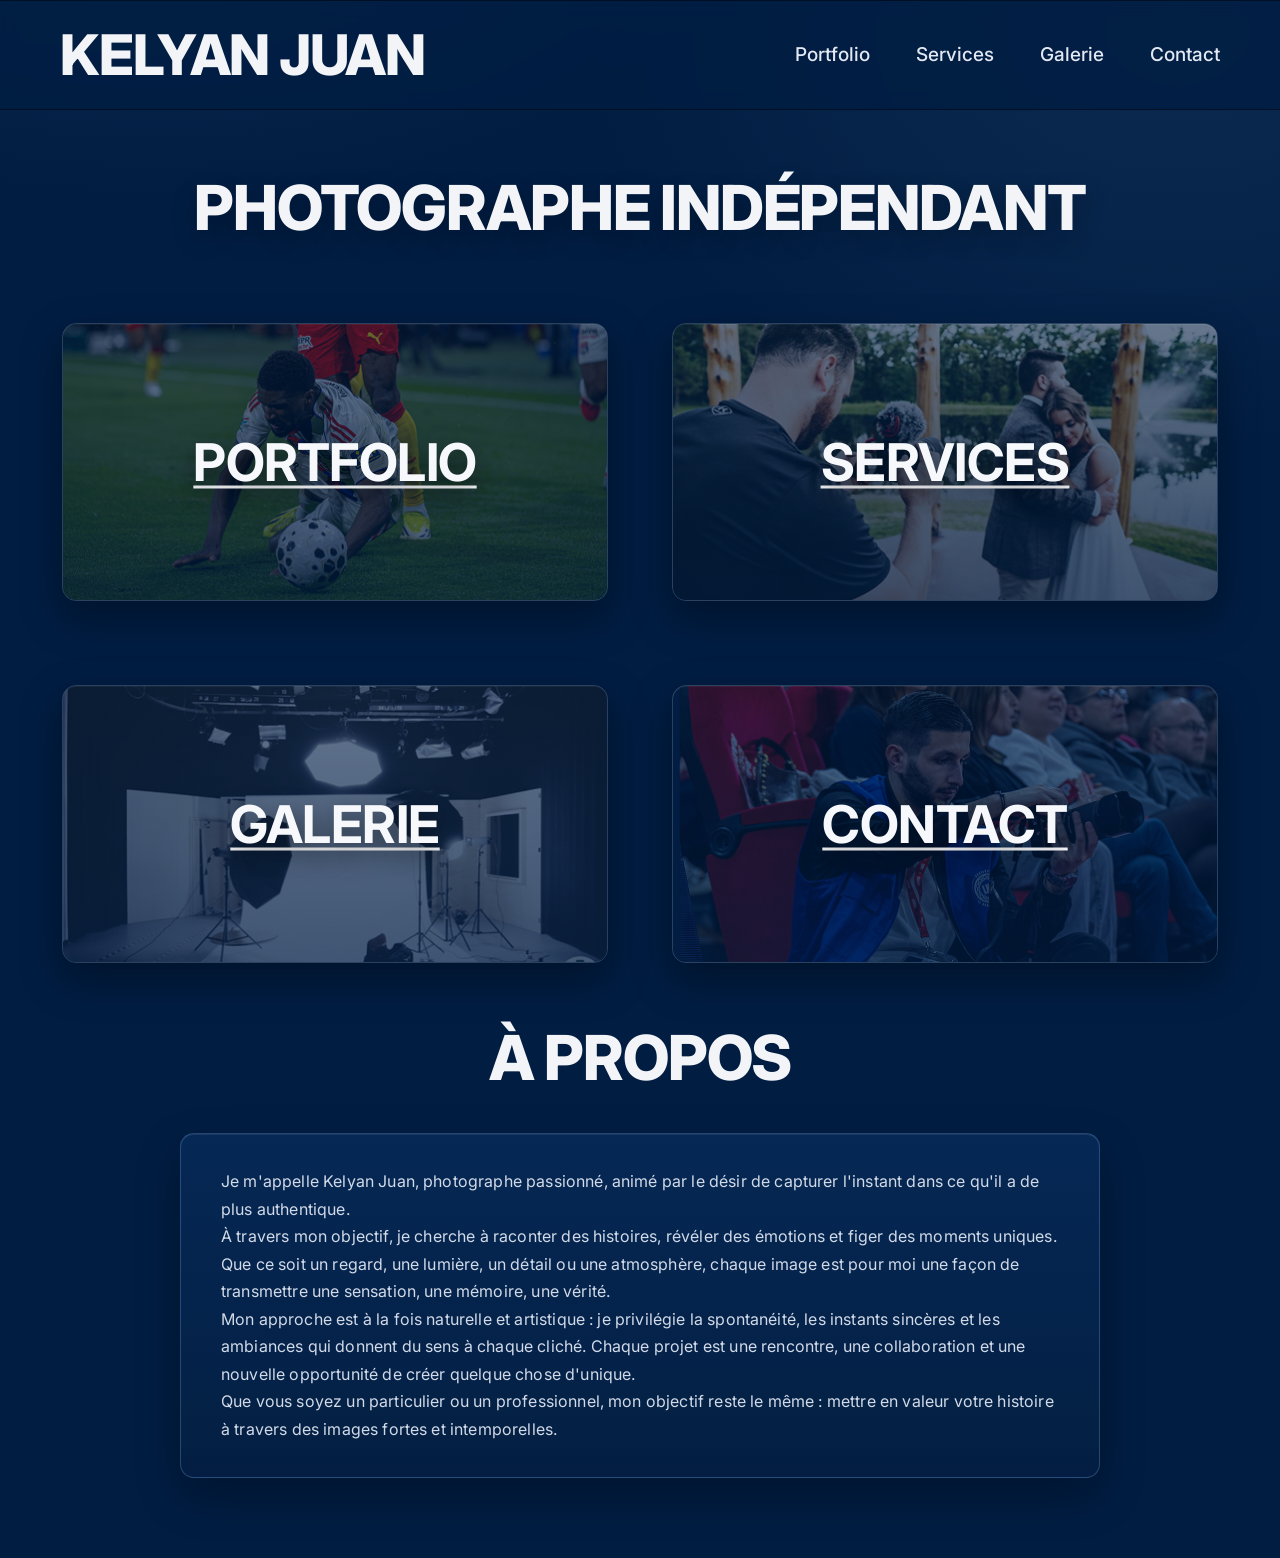
<file: index.html>
<!DOCTYPE html>
<html lang="fr">
  <head>
    <meta charset="UTF-8" />
    <meta name="viewport" content="width=device-width, initial-scale=1.0" />
    <title>Kelyan Juan - Photographe</title>
    <link rel="preconnect" href="https://fonts.googleapis.com" />
    <link rel="preconnect" href="https://fonts.gstatic.com" crossorigin />
    <link
      href="https://fonts.googleapis.com/css2?family=Inter:wght@400;500;600;700;800&display=swap"
      rel="stylesheet"
    />
    <link rel="stylesheet" href="style.css" />
  </head>
  <body>
    <header class="topbar">
      <div class="container topbar__inner">
        <a href="#" class="brand">KELYAN JUAN</a>
        <nav>
          <ul class="menu">
            <li><a href="portfolio.html">Portfolio</a></li>
            <li><a href="services.html">Services</a></li>
            <li><a href="galerie.html">Galerie</a></li>
            <li><a href="contact.html">Contact</a></li>
          </ul>
        </nav>
      </div>
    </header>

    <main>
      <section class="hero container">
        <h1>PHOTOGRAPHE INDÉPENDANT</h1>

        <div class="cards-grid">
          <a href="portfolio.html" class="card">
            <img src="assets/Rectangle 1.png" alt="Portfolio" />
            <span>PORTFOLIO</span>
          </a>
          <a href="services.html" class="card">
            <img src="assets/Rectangle 4.png" alt="Services" />
            <span>SERVICES</span>
          </a>
          <a href="galerie.html" class="card">
            <img src="assets/Rectangle 5.png" alt="Galerie" />
            <span>GALERIE</span>
          </a>
          <a href="contact.html" class="card">
            <img src="assets/Rectangle 6.png" alt="Contact" />
            <span>CONTACT</span>
          </a>
        </div>
      </section>

      <section class="about container">
        <h2>À PROPOS</h2>
        <div class="about-panel">
          <p>
            Je m'appelle Kelyan Juan, photographe passionné, animé par le désir de capturer
            l'instant dans ce qu'il a de plus authentique.
            <br />
            À travers mon objectif, je cherche à raconter des histoires, révéler des émotions
            et figer des moments uniques. Que ce soit un regard, une lumière, un détail ou une
            atmosphère, chaque image est pour moi une façon de transmettre une sensation, une
            mémoire, une vérité.
            <br />
            Mon approche est à la fois naturelle et artistique : je privilégie la spontanéité,
            les instants sincères et les ambiances qui donnent du sens à chaque cliché. Chaque
            projet est une rencontre, une collaboration et une nouvelle opportunité de créer
            quelque chose d'unique.
            <br />
            Que vous soyez un particulier ou un professionnel, mon objectif reste le même :
            mettre en valeur votre histoire à travers des images fortes et intemporelles.
          </p>
        </div>
      </section>
    </main>

    <script src="script.js"></script>
  </body>
</html>
</file>
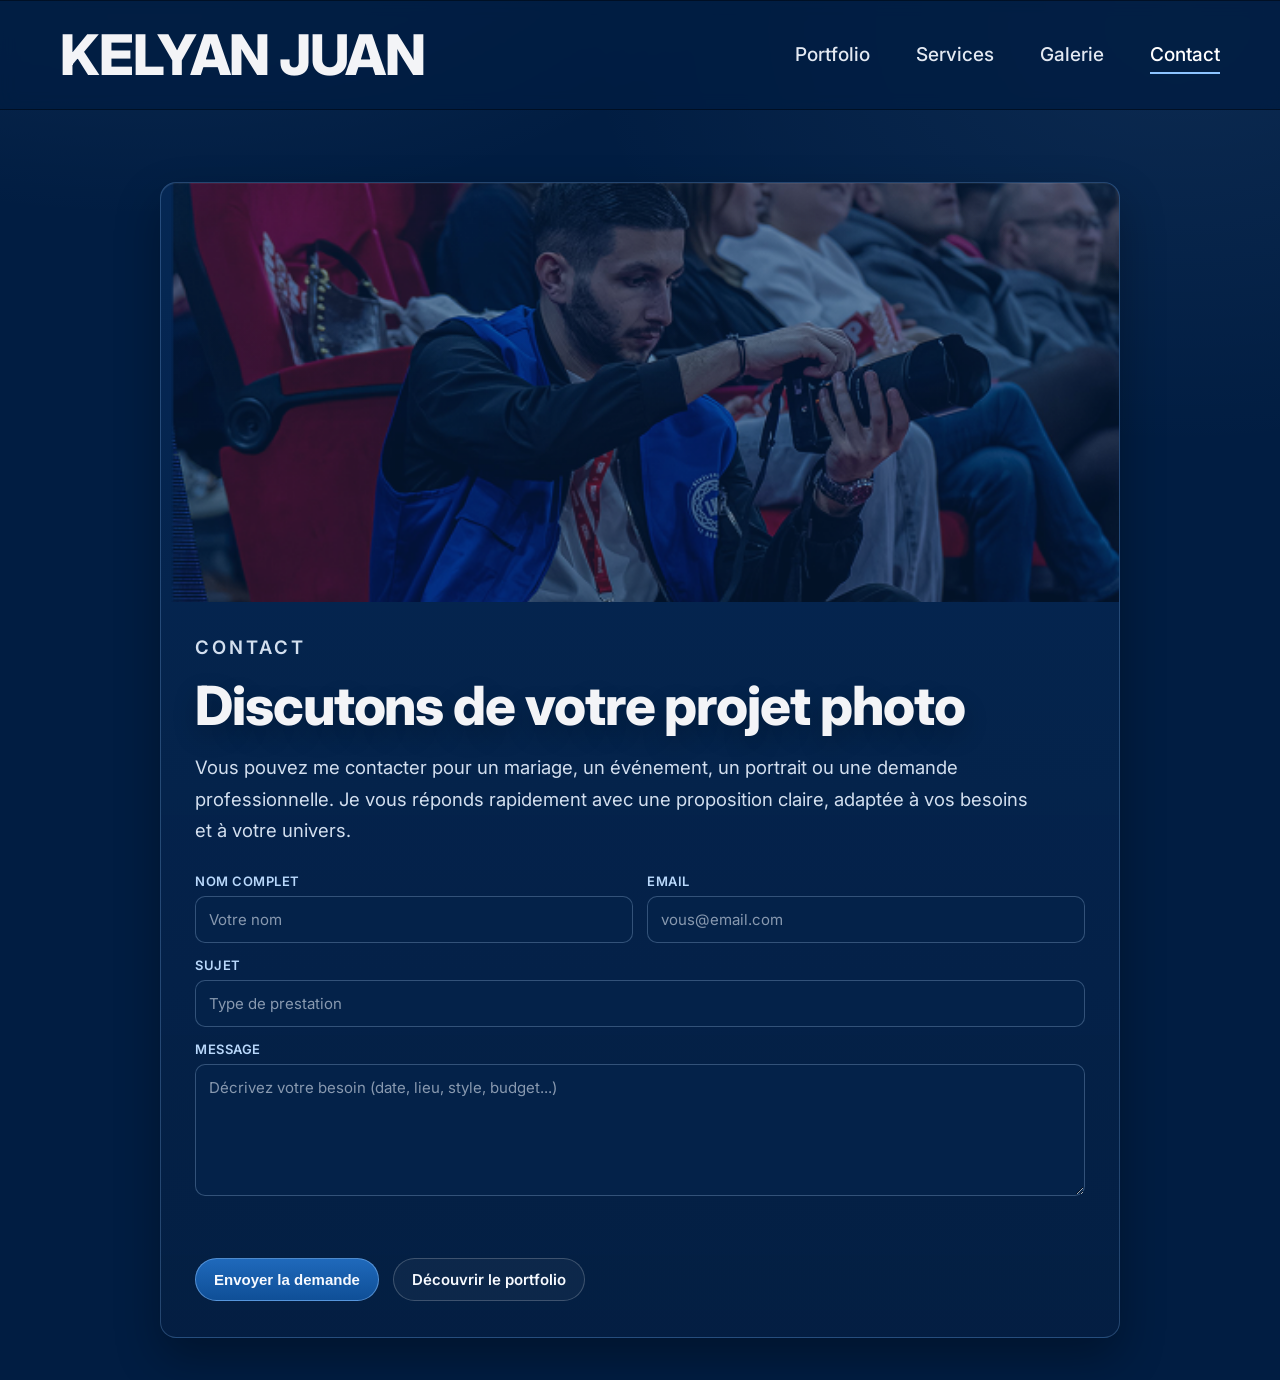
<file: contact.html>
<!DOCTYPE html>
<html lang="fr">
  <head>
    <meta charset="UTF-8" />
    <meta name="viewport" content="width=device-width, initial-scale=1.0" />
    <title>Contact - Kelyan Juan</title>
    <link rel="preconnect" href="https://fonts.googleapis.com" />
    <link rel="preconnect" href="https://fonts.gstatic.com" crossorigin />
    <link
      href="https://fonts.googleapis.com/css2?family=Inter:wght@400;500;600;700;800&display=swap"
      rel="stylesheet"
    />
    <link rel="stylesheet" href="style.css" />
  </head>
  <body class="inner-page">
    <header class="topbar">
      <div class="container topbar__inner">
        <a href="index.html" class="brand">KELYAN JUAN</a>
        <nav>
          <ul class="menu">
            <li><a href="portfolio.html">Portfolio</a></li>
            <li><a href="services.html">Services</a></li>
            <li><a href="galerie.html">Galerie</a></li>
            <li><a href="contact.html">Contact</a></li>
          </ul>
        </nav>
      </div>
    </header>

    <main class="container inner-hero">
      <article class="inner-card">
        <img class="inner-card__media" src="assets/Rectangle 6.png" alt="Contact photographe" />
        <div class="inner-card__body">
          <p class="inner-card__kicker">Contact</p>
          <h1>Discutons de votre projet photo</h1>
          <p>
            Vous pouvez me contacter pour un mariage, un événement, un portrait ou une demande
            professionnelle. Je vous réponds rapidement avec une proposition claire, adaptée à
            vos besoins et à votre univers.
          </p>
          <form class="contact-form" id="contactForm" novalidate>
            <div class="form-grid">
              <label class="field">
                <span>Nom complet</span>
                <input type="text" name="name" placeholder="Votre nom" required />
              </label>
              <label class="field">
                <span>Email</span>
                <input type="email" name="email" placeholder="vous@email.com" required />
              </label>
            </div>

            <label class="field">
              <span>Sujet</span>
              <input type="text" name="subject" placeholder="Type de prestation" required />
            </label>

            <label class="field">
              <span>Message</span>
              <textarea
                name="message"
                rows="5"
                placeholder="Décrivez votre besoin (date, lieu, style, budget...)"
                required
              ></textarea>
            </label>

            <p class="form-feedback" id="formFeedback" aria-live="polite"></p>

            <div class="inner-actions">
              <button class="btn btn--primary" type="submit">Envoyer la demande</button>
              <a class="btn btn--ghost" href="portfolio.html">Découvrir le portfolio</a>
            </div>
          </form>
        </div>
      </article>
    </main>

    <script src="script.js"></script>
  </body>
</html>
</file>
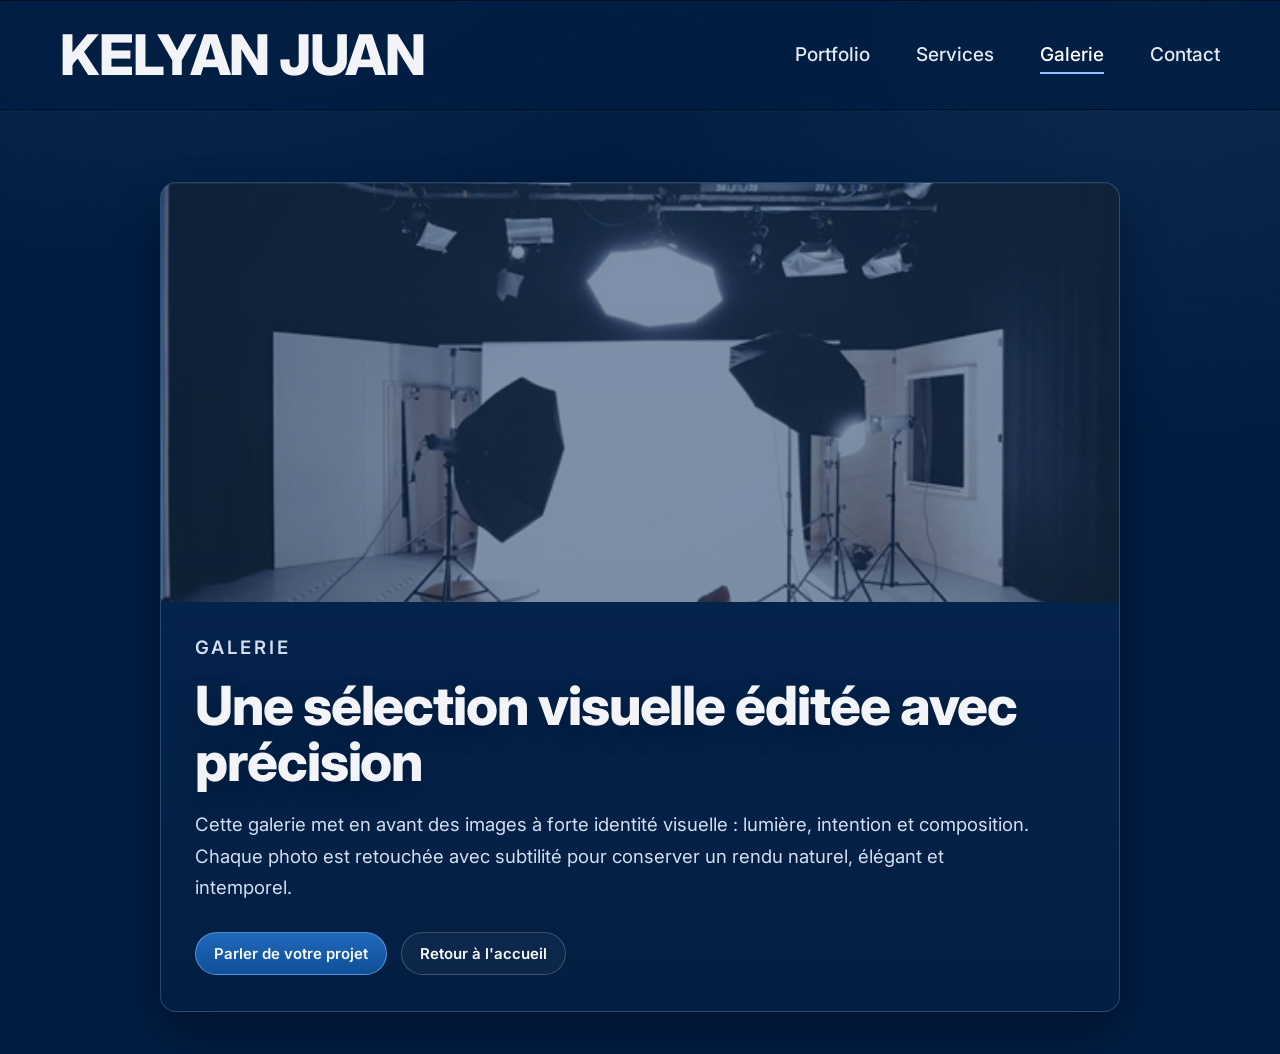
<file: galerie.html>
<!DOCTYPE html>
<html lang="fr">
  <head>
    <meta charset="UTF-8" />
    <meta name="viewport" content="width=device-width, initial-scale=1.0" />
    <title>Galerie - Kelyan Juan</title>
    <link rel="preconnect" href="https://fonts.googleapis.com" />
    <link rel="preconnect" href="https://fonts.gstatic.com" crossorigin />
    <link
      href="https://fonts.googleapis.com/css2?family=Inter:wght@400;500;600;700;800&display=swap"
      rel="stylesheet"
    />
    <link rel="stylesheet" href="style.css" />
  </head>
  <body class="inner-page">
    <header class="topbar">
      <div class="container topbar__inner">
        <a href="index.html" class="brand">KELYAN JUAN</a>
        <nav>
          <ul class="menu">
            <li><a href="portfolio.html">Portfolio</a></li>
            <li><a href="services.html">Services</a></li>
            <li><a href="galerie.html">Galerie</a></li>
            <li><a href="contact.html">Contact</a></li>
          </ul>
        </nav>
      </div>
    </header>

    <main class="container inner-hero">
      <article class="inner-card">
        <img class="inner-card__media" src="assets/Rectangle 5.png" alt="Galerie studio" />
        <div class="inner-card__body">
          <p class="inner-card__kicker">Galerie</p>
          <h1>Une sélection visuelle éditée avec précision</h1>
          <p>
            Cette galerie met en avant des images à forte identité visuelle : lumière, intention
            et composition. Chaque photo est retouchée avec subtilité pour conserver un rendu
            naturel, élégant et intemporel.
          </p>
          <div class="inner-actions">
            <a class="btn btn--primary" href="contact.html">Parler de votre projet</a>
            <a class="btn btn--ghost" href="index.html">Retour à l'accueil</a>
          </div>
        </div>
      </article>
    </main>

    <script src="script.js"></script>
  </body>
</html>
</file>
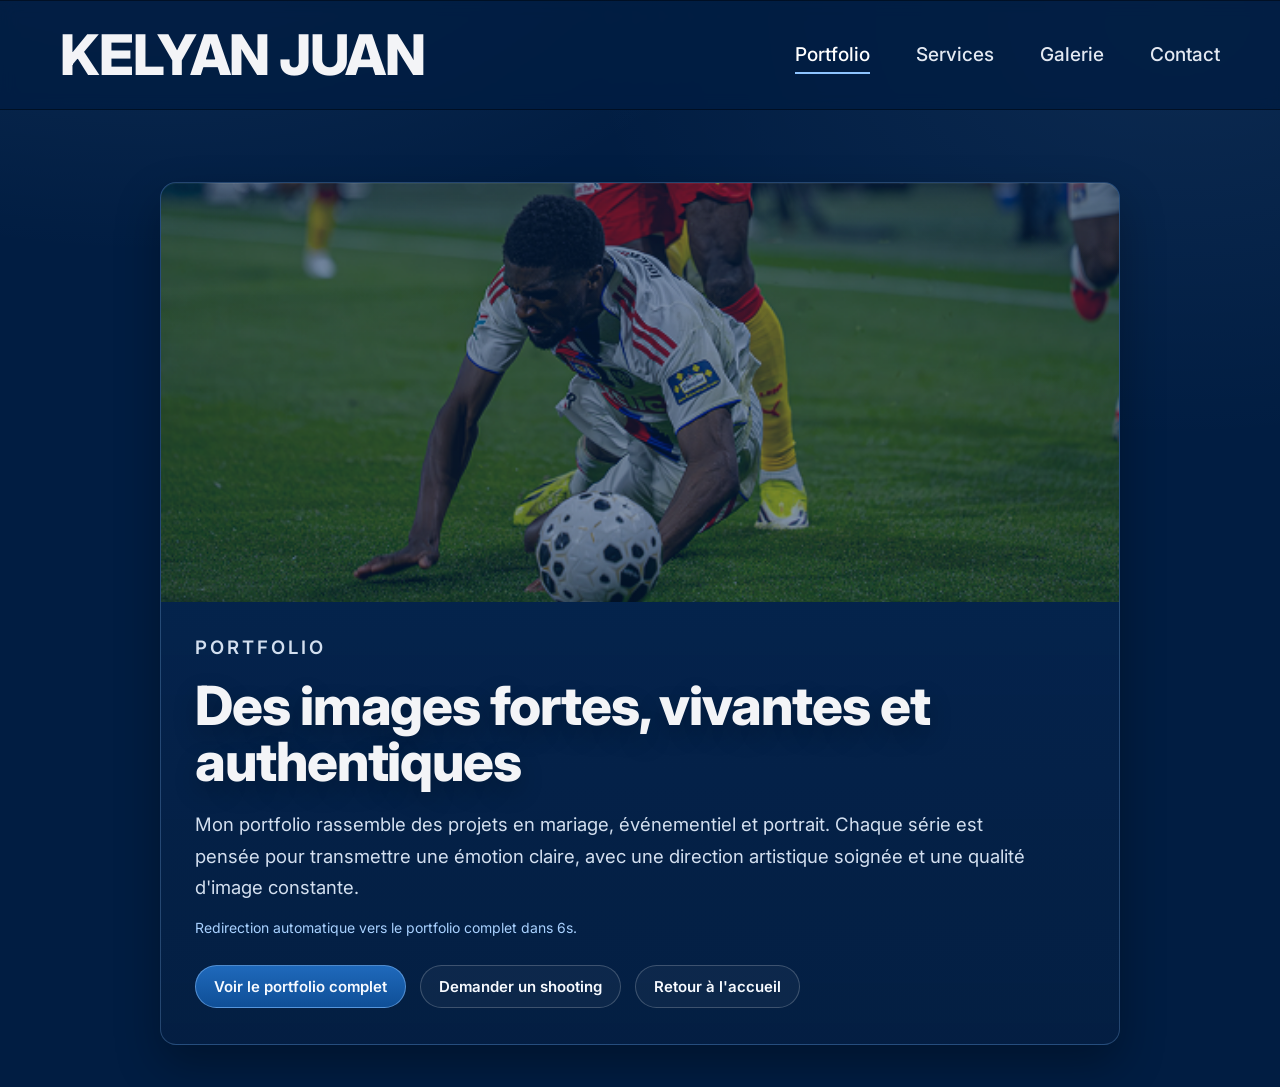
<file: portfolio.html>
<!DOCTYPE html>
<html lang="fr">
  <head>
    <meta charset="UTF-8" />
    <meta name="viewport" content="width=device-width, initial-scale=1.0" />
    <title>Portfolio - Kelyan Juan</title>
    <link rel="preconnect" href="https://fonts.googleapis.com" />
    <link rel="preconnect" href="https://fonts.gstatic.com" crossorigin />
    <link
      href="https://fonts.googleapis.com/css2?family=Inter:wght@400;500;600;700;800&display=swap"
      rel="stylesheet"
    />
    <link rel="stylesheet" href="style.css" />
  </head>
  <body
    class="inner-page"
    data-external-redirect-url="https://kjnframes.myportfolio.com/"
    data-external-redirect-delay="7000"
  >
    <header class="topbar">
      <div class="container topbar__inner">
        <a href="index.html" class="brand">KELYAN JUAN</a>
        <nav>
          <ul class="menu">
            <li><a href="portfolio.html">Portfolio</a></li>
            <li><a href="services.html">Services</a></li>
            <li><a href="galerie.html">Galerie</a></li>
            <li><a href="contact.html">Contact</a></li>
          </ul>
        </nav>
      </div>
    </header>

    <main class="container inner-hero">
      <article class="inner-card">
        <img class="inner-card__media" src="assets/Rectangle 1.png" alt="Portfolio sportif" />
        <div class="inner-card__body">
          <p class="inner-card__kicker">Portfolio</p>
          <h1>Des images fortes, vivantes et authentiques</h1>
          <p>
            Mon portfolio rassemble des projets en mariage, événementiel et portrait. Chaque
            série est pensée pour transmettre une émotion claire, avec une direction artistique
            soignée et une qualité d'image constante.
          </p>
          <p class="redirect-note">
            Redirection automatique vers le portfolio complet dans
            <span id="redirectCountdown">7</span>s.
          </p>
          <div class="inner-actions">
            <a class="btn btn--primary" href="https://kjnframes.myportfolio.com/" target="_blank" rel="noopener noreferrer"
              >Voir le portfolio complet</a
            >
            <a class="btn btn--ghost" href="contact.html">Demander un shooting</a>
            <a class="btn btn--ghost" href="index.html">Retour à l'accueil</a>
          </div>
        </div>
      </article>
    </main>

    <script src="script.js"></script>
  </body>
</html>
</file>
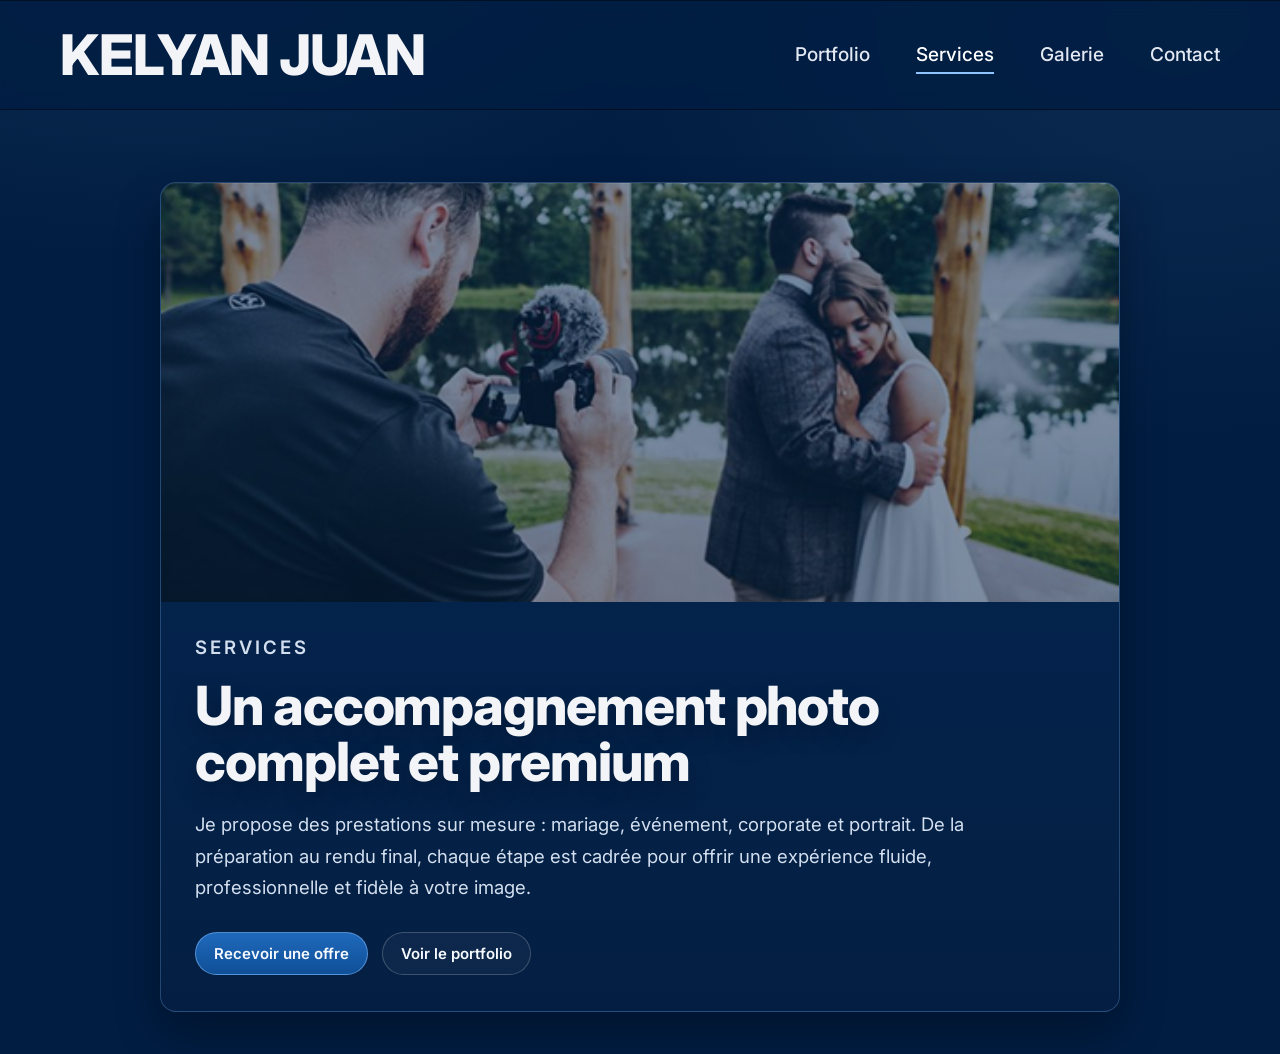
<file: services.html>
<!DOCTYPE html>
<html lang="fr">
  <head>
    <meta charset="UTF-8" />
    <meta name="viewport" content="width=device-width, initial-scale=1.0" />
    <title>Services - Kelyan Juan</title>
    <link rel="preconnect" href="https://fonts.googleapis.com" />
    <link rel="preconnect" href="https://fonts.gstatic.com" crossorigin />
    <link
      href="https://fonts.googleapis.com/css2?family=Inter:wght@400;500;600;700;800&display=swap"
      rel="stylesheet"
    />
    <link rel="stylesheet" href="style.css" />
  </head>
  <body class="inner-page">
    <header class="topbar">
      <div class="container topbar__inner">
        <a href="index.html" class="brand">KELYAN JUAN</a>
        <nav>
          <ul class="menu">
            <li><a href="portfolio.html">Portfolio</a></li>
            <li><a href="services.html">Services</a></li>
            <li><a href="galerie.html">Galerie</a></li>
            <li><a href="contact.html">Contact</a></li>
          </ul>
        </nav>
      </div>
    </header>

    <main class="container inner-hero">
      <article class="inner-card">
        <img class="inner-card__media" src="assets/Rectangle 4.png" alt="Service mariage" />
        <div class="inner-card__body">
          <p class="inner-card__kicker">Services</p>
          <h1>Un accompagnement photo complet et premium</h1>
          <p>
            Je propose des prestations sur mesure : mariage, événement, corporate et portrait.
            De la préparation au rendu final, chaque étape est cadrée pour offrir une expérience
            fluide, professionnelle et fidèle à votre image.
          </p>
          <div class="inner-actions">
            <a class="btn btn--primary" href="contact.html">Recevoir une offre</a>
            <a class="btn btn--ghost" href="portfolio.html">Voir le portfolio</a>
          </div>
        </div>
      </article>
    </main>

    <script src="script.js"></script>
  </body>
</html>
</file>
<file: style.css>
:root {
  --bg: #011d42;
  --text: #f3f4f7;
  --muted: #d2dae8;
  --surface: #062a58;
  --accent: #8dc4ff;
}

*,
*::before,
*::after {
  box-sizing: border-box;
}

html,
body {
  margin: 0;
  padding: 0;
}

body {
  background:
    radial-gradient(1200px 700px at 12% -12%, rgba(141, 196, 255, 0.1), transparent 55%),
    radial-gradient(1000px 700px at 92% 2%, rgba(141, 196, 255, 0.08), transparent 60%),
    var(--bg);
  color: var(--text);
  font-family: "Inter", sans-serif;
  text-rendering: optimizeLegibility;
  -webkit-font-smoothing: antialiased;
}

.container {
  width: min(1160px, calc(100% - 120px));
  margin: 0 auto;
}

.topbar {
  position: sticky;
  top: 0;
  z-index: 20;
  border: 1px solid rgba(0, 0, 0, 0.45);
  border-left: none;
  border-right: none;
  min-height: 110px;
  display: flex;
  align-items: center;
  background: rgba(1, 29, 66, 0.78);
  backdrop-filter: blur(8px);
}

.topbar__inner {
  display: flex;
  align-items: center;
  justify-content: space-between;
}

.brand {
  color: var(--text);
  text-decoration: none;
  font-size: 56px;
  font-weight: 800;
  line-height: 1;
  letter-spacing: -0.02em;
  transition: opacity 180ms ease;
}

.brand:hover {
  opacity: 0.85;
}

.menu {
  margin: 0;
  padding: 0;
  list-style: none;
  display: flex;
  align-items: center;
  gap: 46px;
}

.menu a {
  color: #e3e9f2;
  text-decoration: none;
  font-size: 19px;
  font-weight: 500;
  line-height: 1;
  position: relative;
  transition: color 180ms ease;
}

.menu a::after {
  content: "";
  position: absolute;
  left: 0;
  bottom: -8px;
  width: 100%;
  height: 2px;
  background: var(--accent);
  transform: scaleX(0);
  transform-origin: right;
  transition: transform 220ms ease;
}

.menu a:hover {
  color: #ffffff;
}

.menu a:hover::after {
  transform: scaleX(1);
  transform-origin: left;
}

.menu a.is-active {
  color: #ffffff;
}

.menu a.is-active::after {
  transform: scaleX(1);
  transform-origin: left;
}

.hero {
  padding-top: 67px;
}

h1 {
  margin: 0;
  text-align: center;
  font-size: 62px;
  font-weight: 800;
  line-height: 1;
  letter-spacing: -0.02em;
  text-shadow: 0 10px 24px rgba(0, 0, 0, 0.24);
}

.cards-grid {
  margin-top: 84px;
  display: grid;
  grid-template-columns: repeat(2, minmax(0, 546px));
  justify-content: center;
  gap: 84px 64px;
}

.card {
  position: relative;
  display: block;
  width: 546px;
  aspect-ratio: 546 / 278;
  text-decoration: none;
  overflow: hidden;
  border-radius: 14px;
  border: 1px solid rgba(255, 255, 255, 0.16);
  box-shadow:
    0 16px 40px rgba(0, 0, 0, 0.35),
    0 1px 0 rgba(255, 255, 255, 0.12) inset;
  transition: transform 220ms ease, box-shadow 220ms ease, border-color 220ms ease;
}

.card::after {
  content: "";
  position: absolute;
  inset: 0;
  background: linear-gradient(
    180deg,
    rgba(1, 29, 66, 0.2) 0%,
    rgba(1, 29, 66, 0.48) 100%
  );
  transition: background 220ms ease;
}

.card img {
  width: 100%;
  height: 100%;
  object-fit: cover;
  display: block;
  transition: transform 280ms ease;
}

.card span {
  position: absolute;
  left: 50%;
  top: 50%;
  transform: translate(-50%, -50%);
  z-index: 1;
  color: #f7f8fb;
  font-size: 52px;
  font-weight: 700;
  letter-spacing: -0.01em;
  text-decoration-line: underline;
  text-decoration-thickness: 3px;
  text-underline-offset: 5px;
  white-space: nowrap;
  text-shadow: 0 8px 24px rgba(0, 0, 0, 0.5);
  transition: transform 220ms ease, letter-spacing 220ms ease, text-shadow 220ms ease;
}

.card:hover {
  transform: translateY(-6px);
  border-color: rgba(141, 196, 255, 0.35);
  box-shadow:
    0 22px 50px rgba(0, 0, 0, 0.42),
    0 1px 0 rgba(255, 255, 255, 0.16) inset;
}

.card:hover img {
  transform: scale(1.04);
}

.card:hover::after {
  background: linear-gradient(
    180deg,
    rgba(1, 29, 66, 0.14) 0%,
    rgba(1, 29, 66, 0.42) 100%
  );
}

.card:hover span {
  transform: translate(-50%, -50%) scale(1.04);
  letter-spacing: 0;
  text-shadow: 0 12px 28px rgba(0, 0, 0, 0.62);
}

.about {
  padding-top: 64px;
  padding-bottom: 80px;
  text-align: center;
}

h2 {
  margin: 0;
  font-size: 62px;
  font-weight: 800;
  line-height: 1;
  letter-spacing: -0.02em;
}

.about p {
  margin: 0;
  max-width: 100%;
  color: var(--muted);
  font-size: clamp(16px, 1.22vw, 22px);
  font-weight: 400;
  line-height: 1.72;
  letter-spacing: 0.01em;
}

.about-panel {
  margin: 44px auto 0;
  max-width: 920px;
  padding: 34px 40px;
  text-align: left;
  background: linear-gradient(180deg, rgba(6, 42, 88, 0.88), rgba(4, 31, 67, 0.9));
  border: 1px solid rgba(141, 196, 255, 0.24);
  border-radius: 14px;
  box-shadow:
    0 18px 44px rgba(0, 0, 0, 0.28),
    0 1px 0 rgba(255, 255, 255, 0.08) inset;
}

@media (max-width: 1100px) {
  .container {
    width: min(100%, calc(100% - 44px));
  }

  .topbar {
    min-height: 125px;
    position: static;
    backdrop-filter: none;
    background: var(--bg);
  }

  .topbar__inner {
    flex-direction: column;
    justify-content: center;
    gap: 16px;
  }

  .brand {
    font-size: 57px;
  }

  .menu {
    gap: 22px;
  }

  .menu a {
    font-size: 17px;
    font-weight: 500;
  }

  .hero {
    padding-top: 40px;
  }

  h1 {
    font-size: 41px;
  }

  .cards-grid {
    margin-top: 62px;
    grid-template-columns: 1fr;
    justify-items: center;
    gap: 41px;
  }

  .card {
    width: 100%;
    max-width: 546px;
    border-radius: 10px;
  }

  .card span {
    font-size: clamp(27px, 8vw, 52px);
    text-decoration-thickness: 2px;
  }

  .about {
    padding-top: 52px;
    padding-bottom: 70px;
  }

  h2 {
    display: none;
  }

  .about p {
    font-size: clamp(15px, 4.35vw, 19px);
    line-height: 1.65;
    letter-spacing: 0.01em;
  }

  .about-panel {
    margin-top: 0;
    max-width: 92%;
    padding: 20px 18px;
    border-radius: 10px;
  }
}

@media (prefers-reduced-motion: reduce) {
  *,
  *::before,
  *::after {
    animation: none !important;
    transition: none !important;
    scroll-behavior: auto !important;
  }
}

.inner-page {
  min-height: 100vh;
}

.inner-hero {
  padding: 72px 0 42px;
}

.inner-card {
  margin: 0 auto;
  max-width: 960px;
  border: 1px solid rgba(141, 196, 255, 0.24);
  border-radius: 16px;
  overflow: hidden;
  background: linear-gradient(180deg, rgba(6, 42, 88, 0.82), rgba(4, 31, 67, 0.9));
  box-shadow:
    0 20px 45px rgba(0, 0, 0, 0.3),
    0 1px 0 rgba(255, 255, 255, 0.1) inset;
}

.inner-card__media {
  width: 100%;
  aspect-ratio: 16 / 7;
  object-fit: cover;
  display: block;
}

.inner-card__body {
  padding: 30px 34px 36px;
}

.inner-card__kicker {
  margin: 0;
  font-size: 13px;
  font-weight: 600;
  letter-spacing: 0.16em;
  text-transform: uppercase;
  color: #a9d1ff;
}

.inner-card h1 {
  margin: 14px 0 18px;
  text-align: left;
  font-size: clamp(36px, 4.5vw, 54px);
  line-height: 1.05;
}

.inner-card p {
  margin: 0;
  max-width: 70ch;
  color: #d3dfef;
  font-size: clamp(16px, 1.45vw, 21px);
  line-height: 1.7;
}

.redirect-note {
  margin-top: 14px !important;
  font-size: 14px !important;
  line-height: 1.4 !important;
  color: #a9d1ff !important;
}

.inner-actions {
  margin-top: 28px;
  display: flex;
  gap: 14px;
  flex-wrap: wrap;
}

.btn {
  display: inline-flex;
  align-items: center;
  justify-content: center;
  padding: 11px 18px;
  border-radius: 999px;
  border: 1px solid rgba(255, 255, 255, 0.2);
  text-decoration: none;
  color: #f7faff;
  font-size: 15px;
  font-weight: 600;
  transition: transform 180ms ease, border-color 180ms ease, background-color 180ms ease;
  cursor: pointer;
}

.btn:hover {
  transform: translateY(-2px);
  border-color: rgba(141, 196, 255, 0.45);
}

.btn--primary {
  background: linear-gradient(180deg, #1f69bb, #0f4f97);
  border-color: rgba(141, 196, 255, 0.5);
}

.btn--ghost {
  background: rgba(255, 255, 255, 0.04);
}

.contact-form {
  margin-top: 26px;
}

.form-grid {
  display: grid;
  grid-template-columns: repeat(2, minmax(0, 1fr));
  gap: 14px;
}

.field {
  display: flex;
  flex-direction: column;
  gap: 7px;
  margin-bottom: 14px;
}

.field span {
  font-size: 13px;
  font-weight: 600;
  letter-spacing: 0.04em;
  text-transform: uppercase;
  color: #b9d8fb;
}

.field input,
.field textarea {
  width: 100%;
  border: 1px solid rgba(173, 207, 243, 0.28);
  border-radius: 10px;
  background: rgba(5, 35, 74, 0.84);
  color: #f2f7ff;
  padding: 12px 13px;
  font: inherit;
  font-size: 15px;
  line-height: 1.4;
  transition: border-color 180ms ease, box-shadow 180ms ease, background-color 180ms ease;
}

.field input::placeholder,
.field textarea::placeholder {
  color: rgba(232, 239, 249, 0.58);
}

.field input:focus,
.field textarea:focus {
  outline: none;
  border-color: rgba(141, 196, 255, 0.68);
  box-shadow: 0 0 0 3px rgba(141, 196, 255, 0.16);
}

.field textarea {
  resize: vertical;
  min-height: 132px;
}

.field input[aria-invalid="true"],
.field textarea[aria-invalid="true"] {
  border-color: rgba(255, 124, 124, 0.82);
  box-shadow: 0 0 0 3px rgba(255, 124, 124, 0.16);
}

.form-feedback {
  min-height: 20px;
  margin: 4px 0 0;
  font-size: 14px;
  color: #9cd2ff;
}

.form-feedback.is-error {
  color: #ffb1b1;
}

@media (max-width: 1100px) {
  .inner-hero {
    padding: 42px 0 28px;
  }

  .inner-card {
    border-radius: 12px;
  }

  .inner-card__body {
    padding: 20px 16px 24px;
  }

  .inner-card h1 {
    margin: 10px 0 14px;
    font-size: clamp(29px, 8.3vw, 40px);
  }

  .inner-card p {
    font-size: clamp(15px, 4.25vw, 18px);
    line-height: 1.6;
  }

  .form-grid {
    grid-template-columns: 1fr;
    gap: 0;
  }
}
</file>
